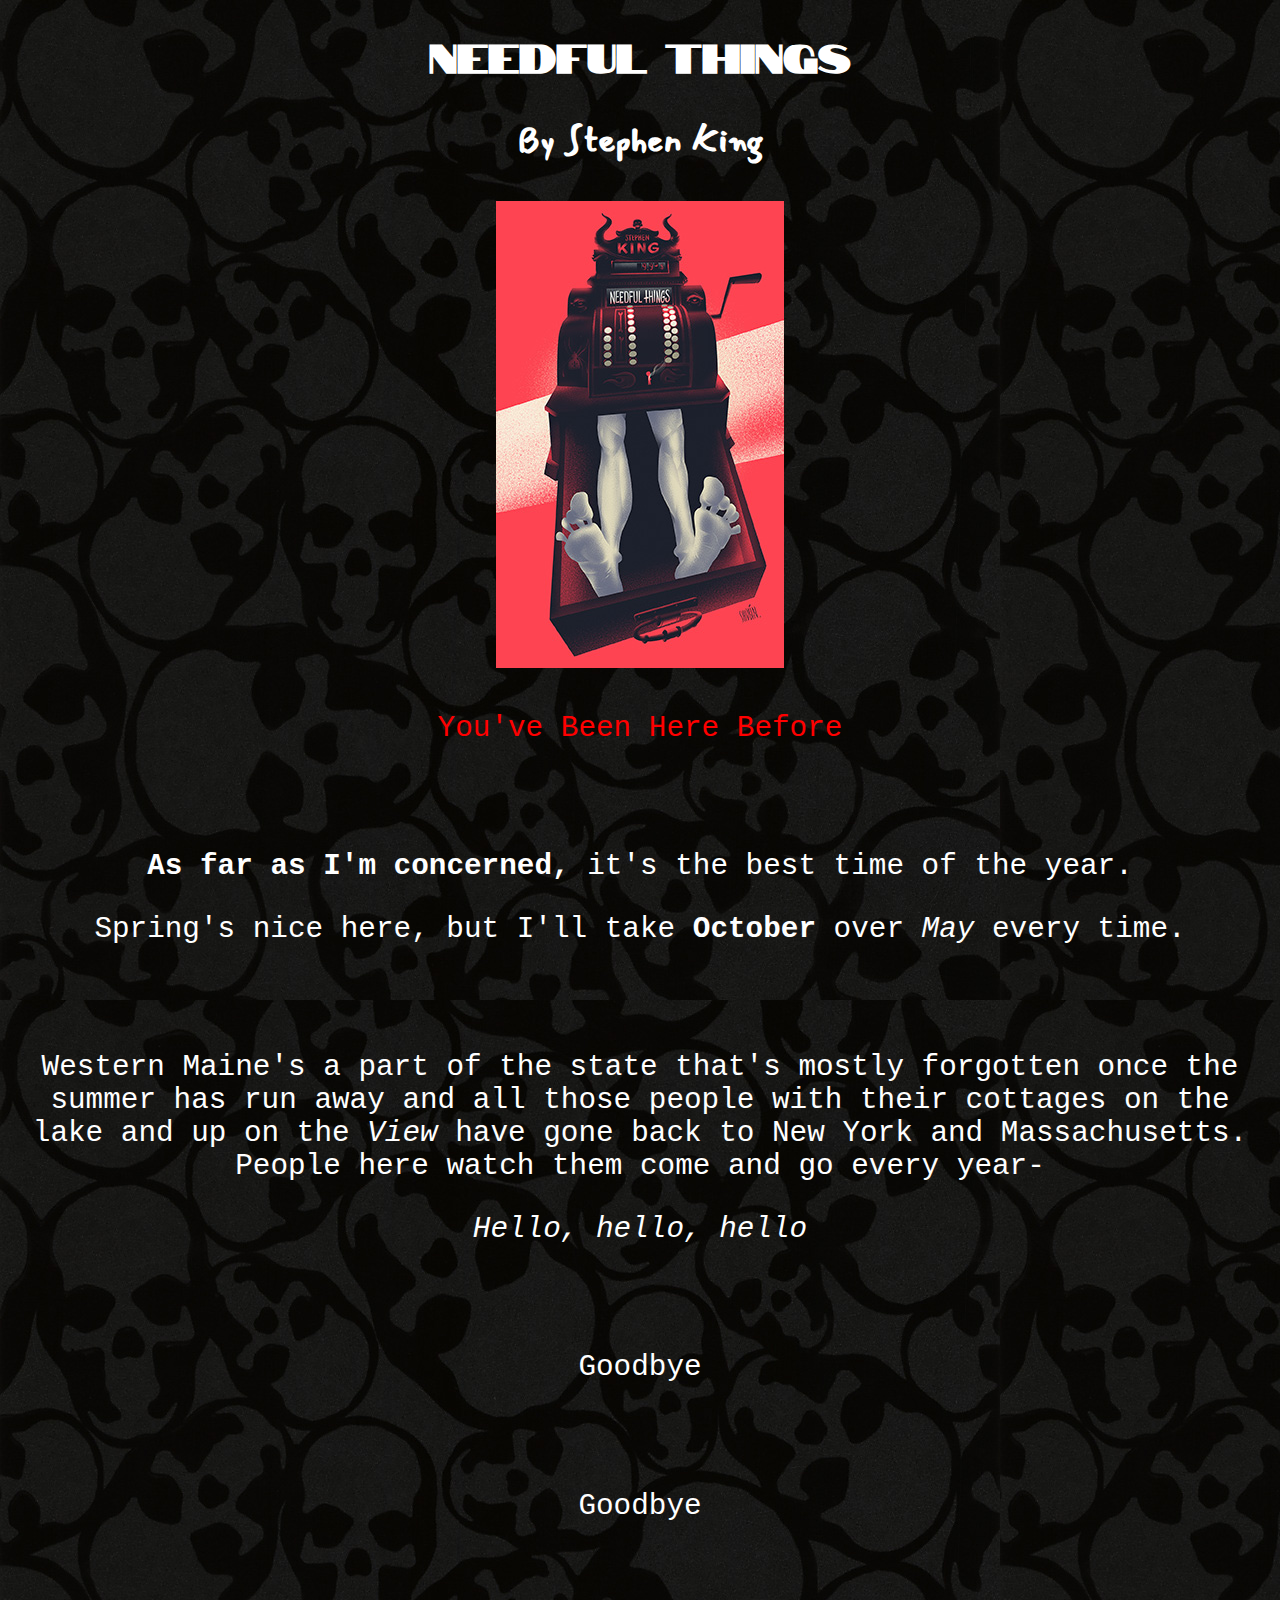
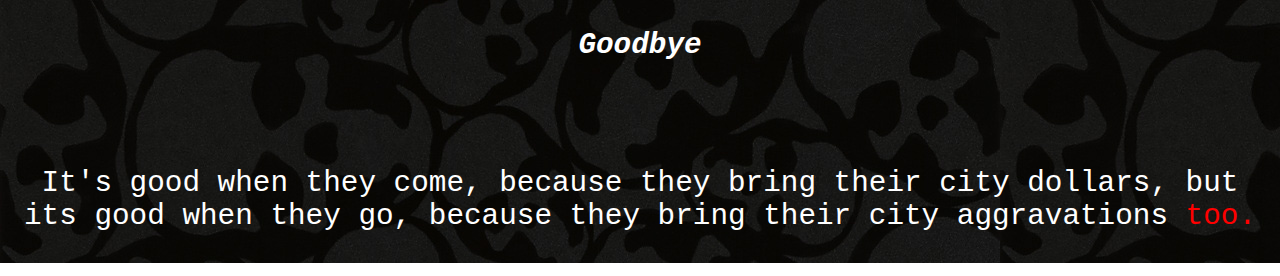
<file: index.html>
<!DOCTYPE html>
<html lang="eng"
  <head>
    <meta charset="utf-8">
    <link rel="stylesheet" href="css/style.css">
    <title>Needful Things</title>
  </head>
  <body>
<h1>Needful Things</h1>
<h3>By Stephen King</h3>
<img src="images/register.jpg" alt="Register">
<p><a href="https://archive.org/stream/needfulthings00king#page/n13/mode/2up">You've Been Here Before</a> </p>
<br>
<p><strong>As far as I'm concerned, </strong>it's the best time of the year.</p>
<p>Spring's nice here, but I'll take <strong>October</strong> over <em>May</em> every time.</p>
<br>
<p>Western Maine's a part of the state that's mostly forgotten once the summer has run away and all those people with their cottages on the lake and up on the <em>View</em> have gone back to New York and Massachusetts. People here watch them come and go every year-</p>
<p><em>Hello, hello, hello</em></p>
<br>
<p>Goodbye</p>
<br>
<p>Goodbye</p>
<br>
<p><em><strong>Goodbye</strong></em></p>
<br>
<p>It's good when they come, because they bring their city dollars, but its good when they go, because they bring their city aggravations <a href="pagetwo.html">too.</a></p>




    </body>
 </html>
</file>
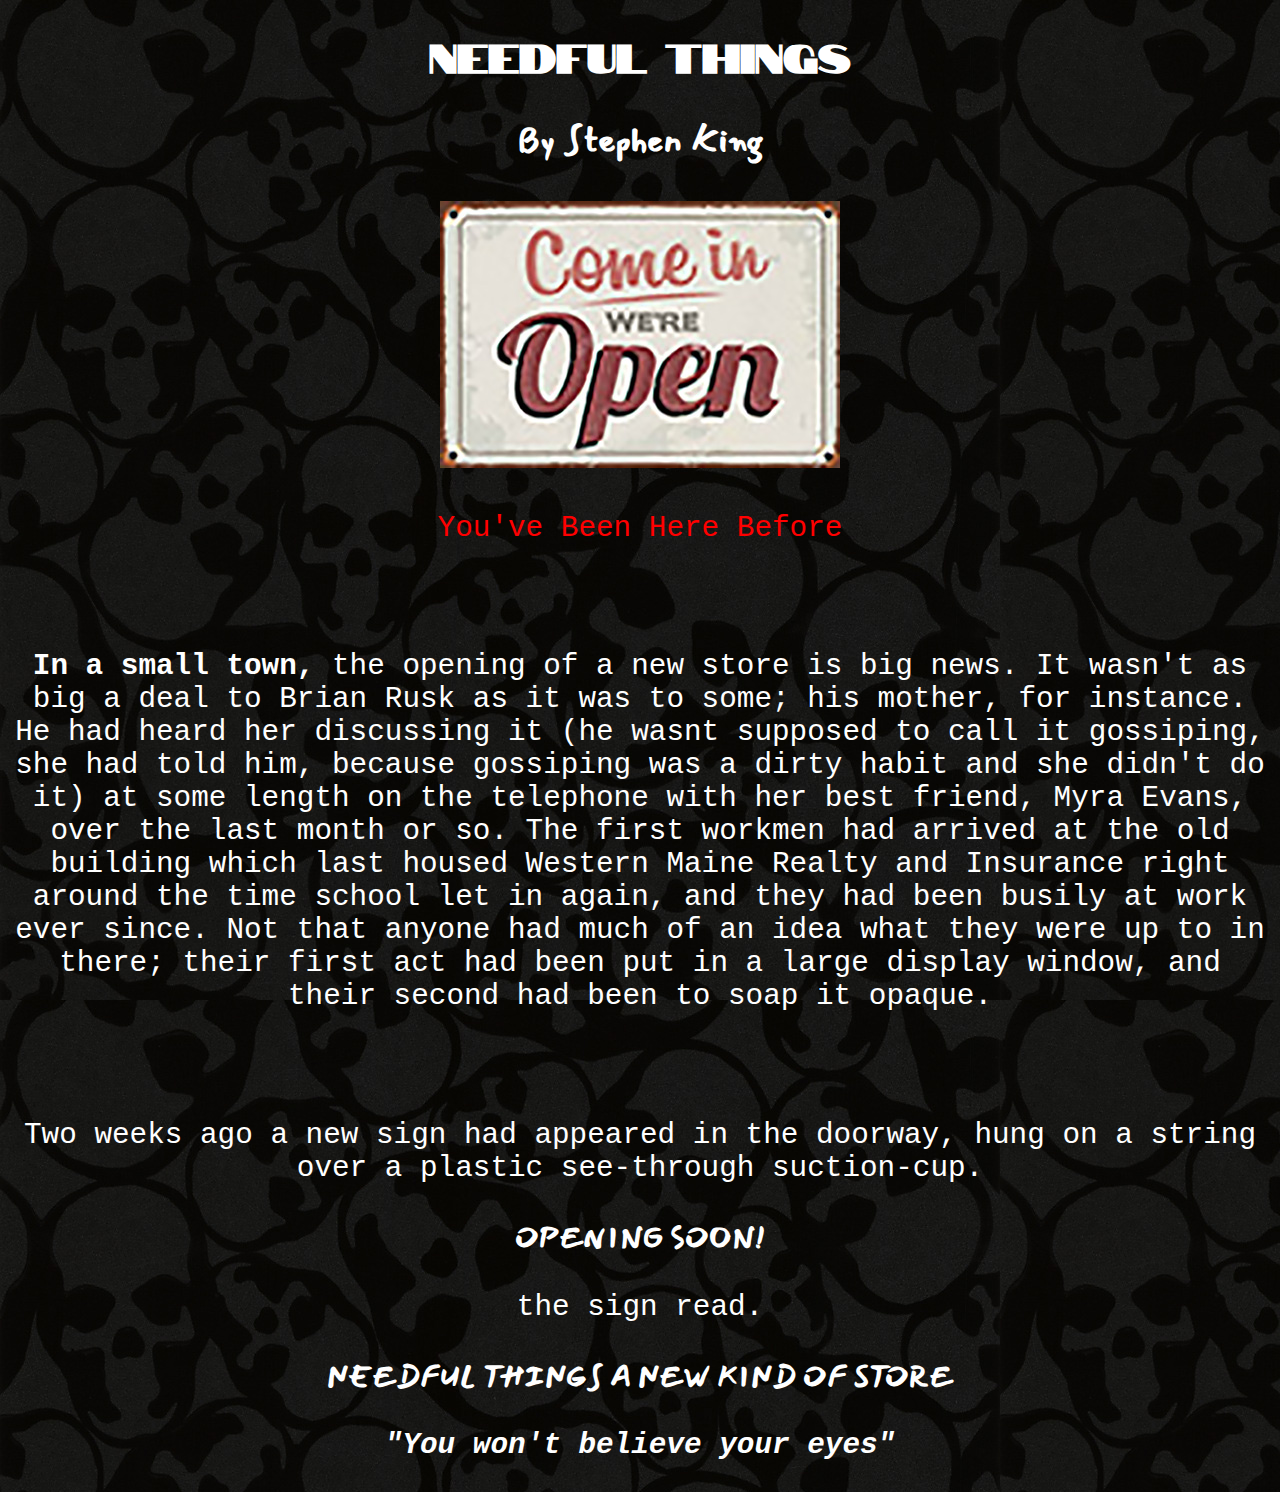
<file: pagetwo.html>
<!DOCTYPE html>
<html lang="eng">
  <head>
    <meta charset="utf-8">
    <link rel="stylesheet" href="css/style.css">
    <title>Needful Things</title>
  </head>
  <body>
<h1>Needful Things</h1>
<h3>By Stephen King</h3>
<img src="images/open_sign.jpg" alt="open sign">
<p><a href="https://archive.org/stream/needfulthings00king#page/n13/mode/2up">You've Been Here Before</a></p>
<br>
<p><strong> In a small town,</strong> the opening of a new store is big news. It wasn't  as big a deal to Brian Rusk as it was to some; his mother, for instance. He had heard her discussing it (he wasnt supposed to call it gossiping, she had told him, because gossiping was a dirty habit and she didn't do it) at some length on the telephone with her best friend, Myra Evans, over the last month or so. The first workmen had arrived at the old building which last housed Western Maine Realty and Insurance right around the time school let in again, and they had been busily at work ever since. Not that anyone had much of an idea what they were up to in there; their first act had been put in a large display window, and their second had been to soap it opaque.</p>
<br>
<p>Two weeks ago a new sign had appeared in the doorway, hung on a string over a plastic see-through suction-cup.</p>
<strong> OPENING SOON!</strong>
<p>the sign read.</p>
<strong>NEEDFUL THINGS</strong>
<strong>A NEW KIND OF STORE</strong>
<p><em><strong>"You won't believe your eyes"</strong></em></p>


    </body>
 </html>
</file>
<file: css/style.css>
@import url('https://fonts.googleapis.com/css?family=Notable&display=swap');

@import url('https://fonts.googleapis.com/css?family=Mansalva&display=swap');

body {
  background-image: url("/images/skull_background.jpg");
  font-family: 'Mansalva', cursive;
  color: white;
  font-size: 22pt;
  text-align: center;
}

h1 {
  color: white;
  font-size: 30pt;
  font-family: 'Notable', sans-serif;
}

p{
  color: white;
  font-family: monospace;
  font-size: 22pt
}

a {
  color: red;
  text-decoration: none;
  font-size: 22pt
}
a:hover {
  color: orange;
}
</file>
